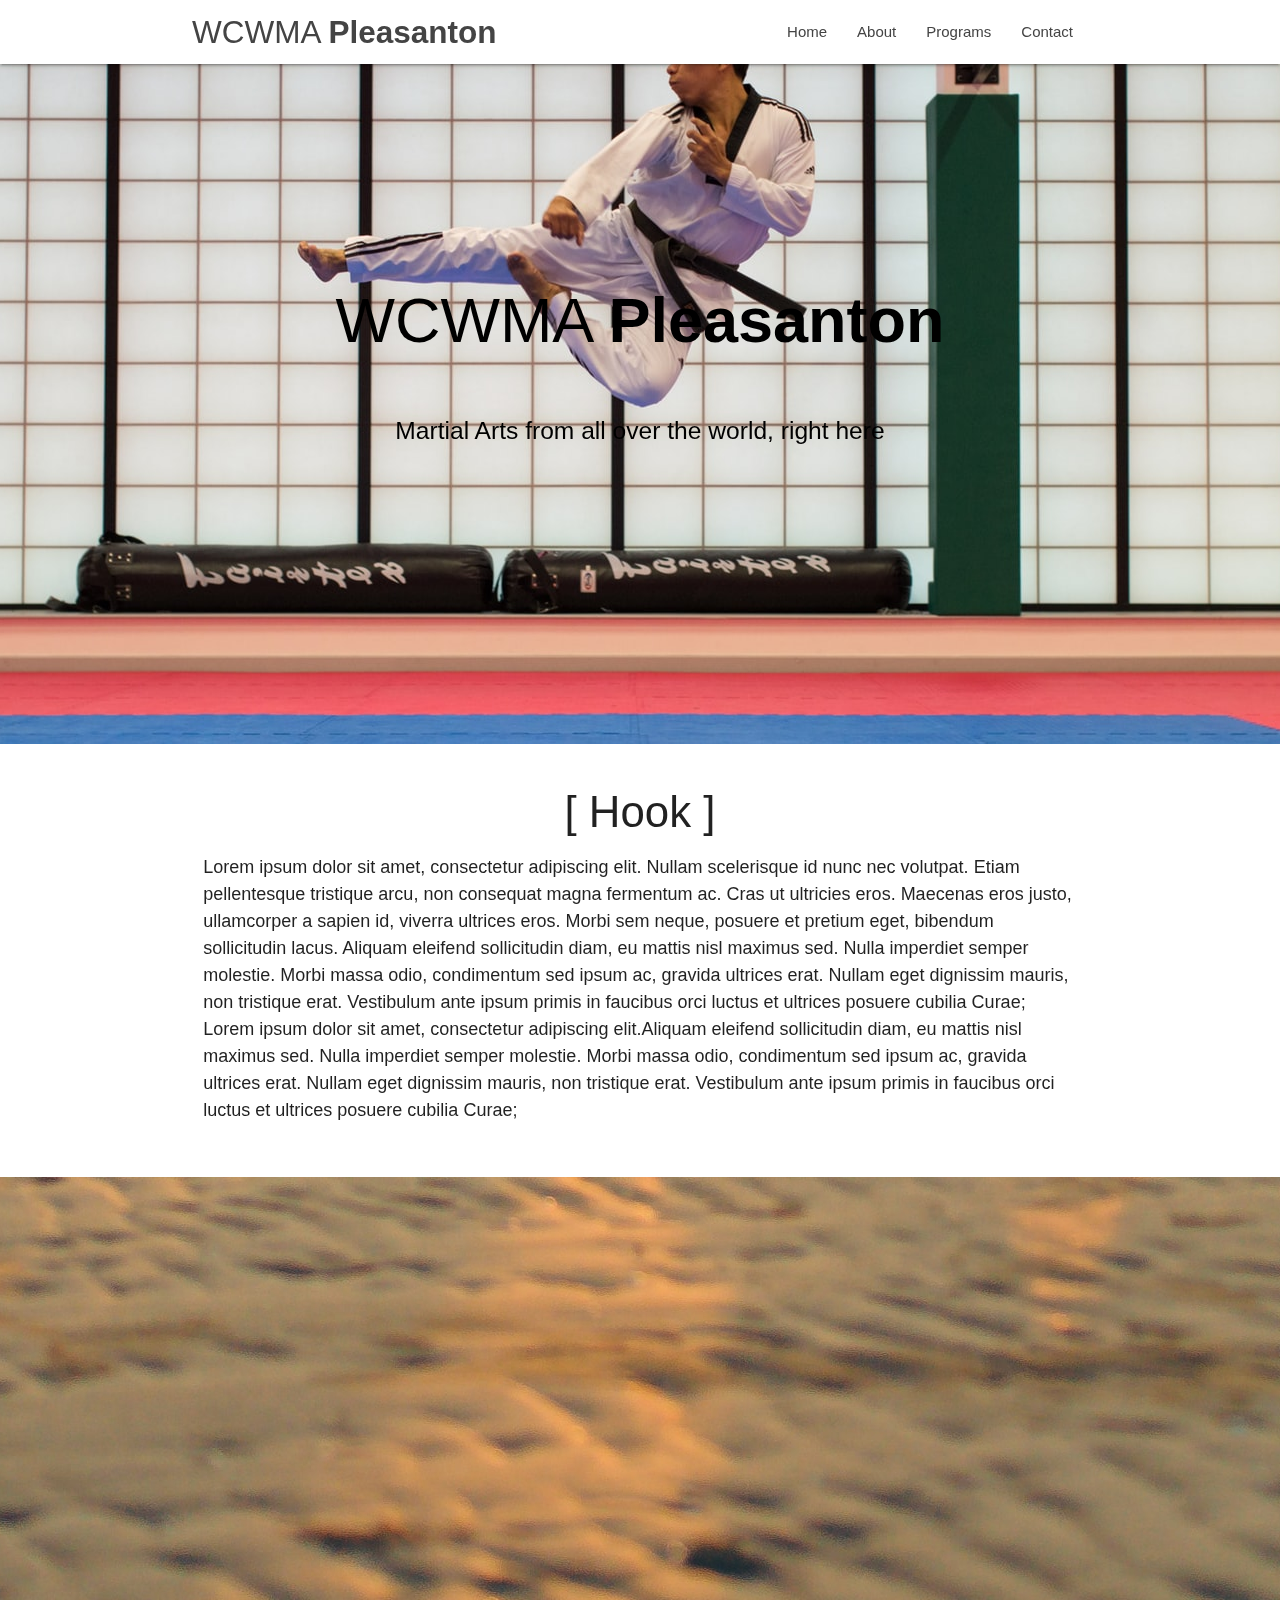
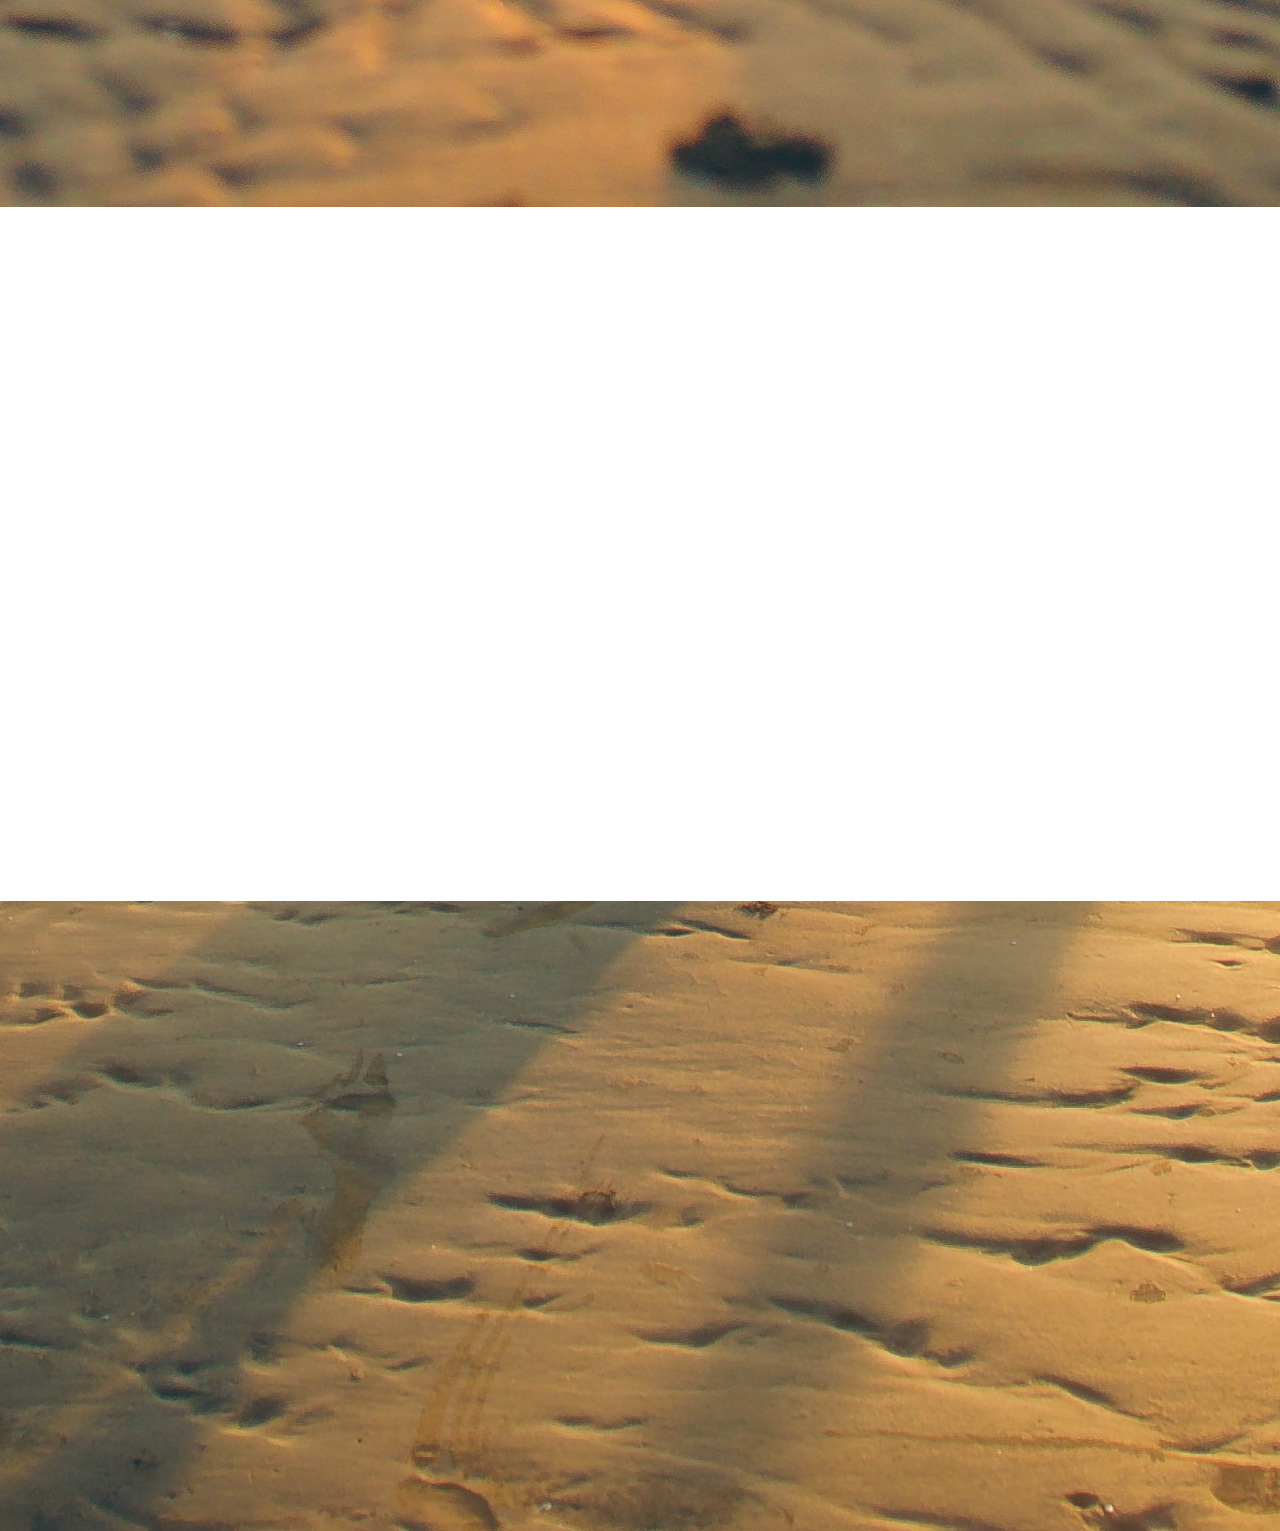
<file: index.html>
<!DOCTYPE html>
<html lang="en">
<head>
  <meta http-equiv="Content-Type" content="text/html; charset=UTF-8"/>
  <meta name="viewport" content="width=device-width, initial-scale=1"/>
  <title>WCWMA Pleasanton</title>

  <!-- CSS  -->
  <link href="https://fonts.googleapis.com/icon?family=Material+Icons" rel="stylesheet">
  <link href="css/materialize.css" type="text/css" rel="stylesheet" media="screen,projection"/>
  <link href="css/style.css" type="text/css" rel="stylesheet" media="screen,projection"/>
  <link href="https://unpkg.com/aos@2.3.1/dist/aos.css" rel="stylesheet">
</head>
<body>
  <nav class="white" role="navigation">
		  <div class="nav-wrapper container">
      			<a id="logo-container" href="#" class="brand-logo ">
		  			WCWMA <b>Pleasanton</b>
				</a>
				<ul class="right hide-on-med-and-down">
          <li><a href="#">Home</a></li>
					<li><a href="about.html">About</a></li>
					<li><a href="programs.html">Programs</a></li>
					<li><a href="contact.html">Contact</a></li>
				</ul>

				<ul id="nav-mobile" class="sidenav">
					<li><a href="#">Home</a></li>
					<li><a href="about.html">About</a></li>
					<li><a href="programs.html">Programs</a></li>
					<li><a href="contact.html">Contact</a></li>
				</ul>
     			<a href="#" data-target="nav-mobile" class="sidenav-trigger"><i class="material-icons">menu</i></a>
    		</div>
 		</nav>

  <div id="index-banner" class="parallax-container">
    <div class="section">
      <div class="container " id="title-background">
        <div class="row">
        	<h1 class="header col s12 center black-text">WCWMA <b>Pleasanton</b> </h1>
        </div>
        <div class="row center">
          <h5 class="header col s12 light black-text">
			  Martial Arts from all over the world, right here
			</h5>
        </div>
		<!---
        <div class="row center">
          <a href="http://materializecss.com/getting-started.html" id="download-button" class="btn-large waves-effect waves-light teal lighten-1">Get Started</a>
        </div>
        <br><br>
		-->
      </div>
    </div>
    <div class="parallax"><img src="res/man-kicking.jpg" alt="Home Pic"></div>
  </div>


  <div class="container">
    <div class="section">

      <!--   Icon Section   -->
	  <div class="row">
        <div class="col s12 center">
          <h3><i class="mdi-content-send brown-text"></i></h3>
          <h3>[ Hook ]</h3>
          <p class="left-align light">
          <t class="underline">
            Lorem ipsum dolor sit amet, consectetur adipiscing elit. Nullam scelerisque id nunc nec volutpat.
          </t> 
            Etiam pellentesque tristique arcu, non <t class="underline">consequat</t> magna fermentum ac. Cras ut ultricies eros. Maecenas eros justo, ullamcorper a sapien id, viverra ultrices eros. Morbi sem neque, posuere et pretium eget, bibendum sollicitudin lacus. Aliquam eleifend sollicitudin diam, eu mattis nisl maximus sed. Nulla imperdiet semper molestie. Morbi massa odio, condimentum sed ipsum ac, gravida ultrices erat. Nullam eget dignissim mauris, non tristique erat. Vestibulum ante ipsum primis in faucibus orci luctus et ultrices posuere cubilia Curae;
            Lorem ipsum dolor sit amet, consectetur adipiscing elit.Aliquam eleifend <t class="underline">sollicitudin</t> diam, eu mattis nisl maximus sed. Nulla imperdiet semper molestie. Morbi massa odio, condimentum sed ipsum ac, gravida ultrices erat. Nullam eget dignissim mauris, non tristique erat. Vestibulum ante ipsum primis in faucibus orci luctus et ultrices posuere cubilia Curae;
          </p>
        </div>
      </div>
      

    </div>
  </div>


  <div class="parallax-container valign-wrapper">
    
    <div class="parallax"><img src="res/beach.jpg" alt="Beach Training Pic"></div>
  </div>

  <div class="container">
    <div class="section">

      <div class="row">
        <div class="col s12 xl4"   data-aos="fade-up">
          <div class="icon-block">
            <h2 class="center brown-text"><i class="material-icons">whatshot</i></h2>
            <h5 class="center">Effective</h5>

            <p class="light" id="home-column-text">
              Lorem ipsum dolor sit amet, consectetur adipiscing elit.Aliquam eleifend sollicitudin diam, eu mattis nisl maximus sed. Nulla imperdiet semper molestie. Morbi massa odio, condimentum sed ipsum ac, gravida ultrices erat. Nullam eget dignissim mauris, non tristique erat. Vestibulum ante ipsum primis in faucibus orci luctus et ultrices posuere cubilia Curae;
              </p>
            </div>
        </div>

        <div class="col s12 xl4"   data-aos="fade-up">
          <div class="icon-block">
            <h2 class="center brown-text"><i class="material-icons">group</i></h2>
            <h5 class="center">Personal</h5>

            <p class="light" id="home-column-text">
              Morbi sem neque, posuere et pretium eget, bibendum sollicitudin lacus. Aliquam eleifend sollicitudin diam, eu mattis nisl maximus sed. Nulla imperdiet semper molestie. Morbi massa odio, condimentum sed ipsum ac, gravida ultrices erat. Nullam eget dignissim mauris, non tristique erat. Vestibulum ante ipsum primis in faucibus orci luctus et ultrices posuere cubilia Curae;
            </p>
            </div>
        </div>

        <div class="col s12 xl4"   data-aos="fade-up">
          <div class="icon-block">
            <h2 class="center brown-text"><i class="material-icons">settings</i></h2>
            <h5 class="center">Flexible</h5>

            <p class="light" id="home-column-text">
              Maecenas eros justo, ullamcorper a sapien id, viverra ultrices eros. Morbi sem neque, posuere et pretium eget, bibendum sollicitudin lacus. Aliquam eleifend sollicitudin diam, eu mattis nisl maximus sed. Nulla imperdiet semper molestie. Morbi massa odio, condimentum sed ipsum ac, gravida ultrices erat. Nullam eget dignissim mauris, non tristique erat. Vestibulum ante ipsum primis in faucibus orci luctus et ultrices posuere cubilia Curae;
              </p>
            </div>
        </div>
      </div>

    </div>
  </div>


  <div class="parallax-container valign-wrapper">
    
    <div class="parallax"><img src="res/beach-2.jpg" alt="Beach Training Pic"></div>
  </div>

  <!--
  <footer class="page-footer teal">
    <div class="container">
      <div class="row">
        <div class="col l6 s12">
          <h4 class="white-text">Contact</h4>
          <h6 class="white-text">westcoast@gmail.com</h6>
          <h6 class="white-text">123-456-7890</h6>
        </div>
        
      </div>
    </div>
  </footer>
-->

  <!--  Scripts-->
  <script src="https://code.jquery.com/jquery-2.1.1.min.js"></script>
  <script src="js/materialize.js"></script>
  <script src="js/init.js"></script>
  <script src="https://unpkg.com/aos@2.3.1/dist/aos.js"></script>

  <script>
    AOS.init();
  </script>

  </body>
</html>
</file>
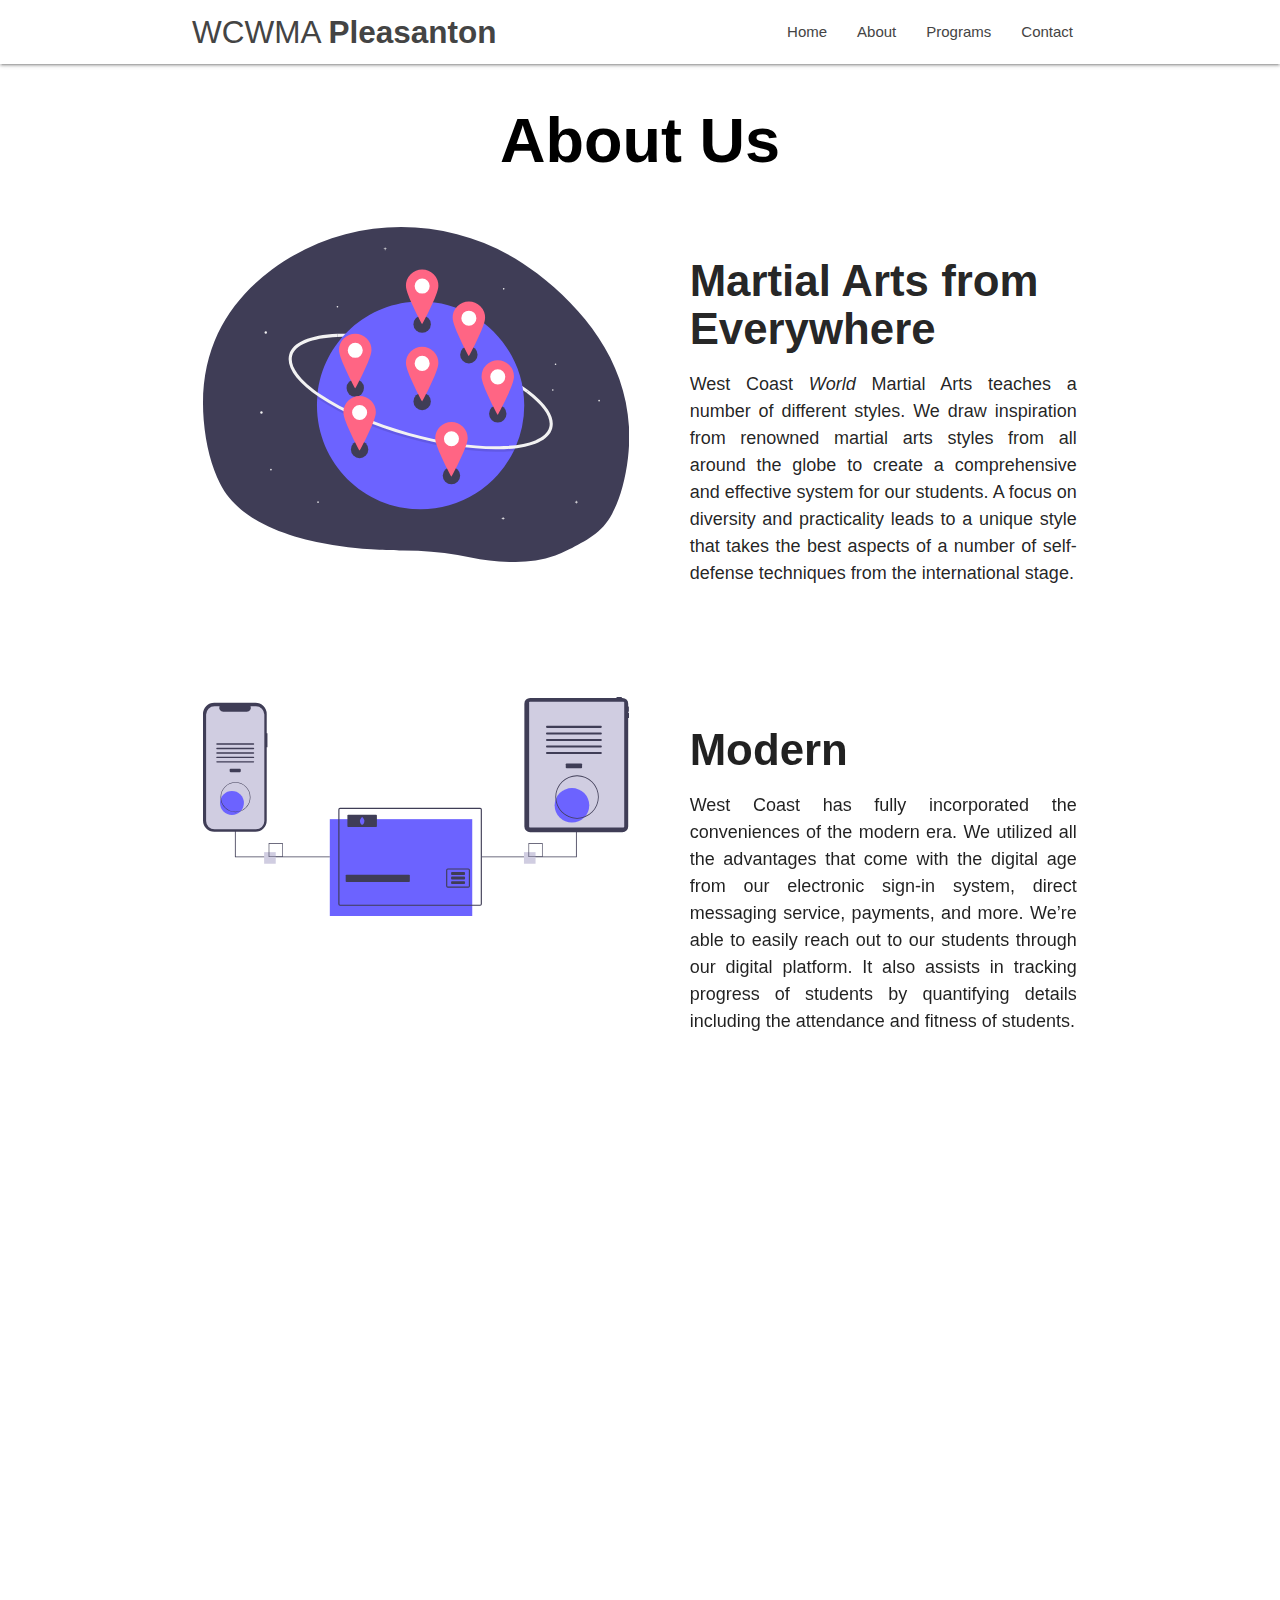
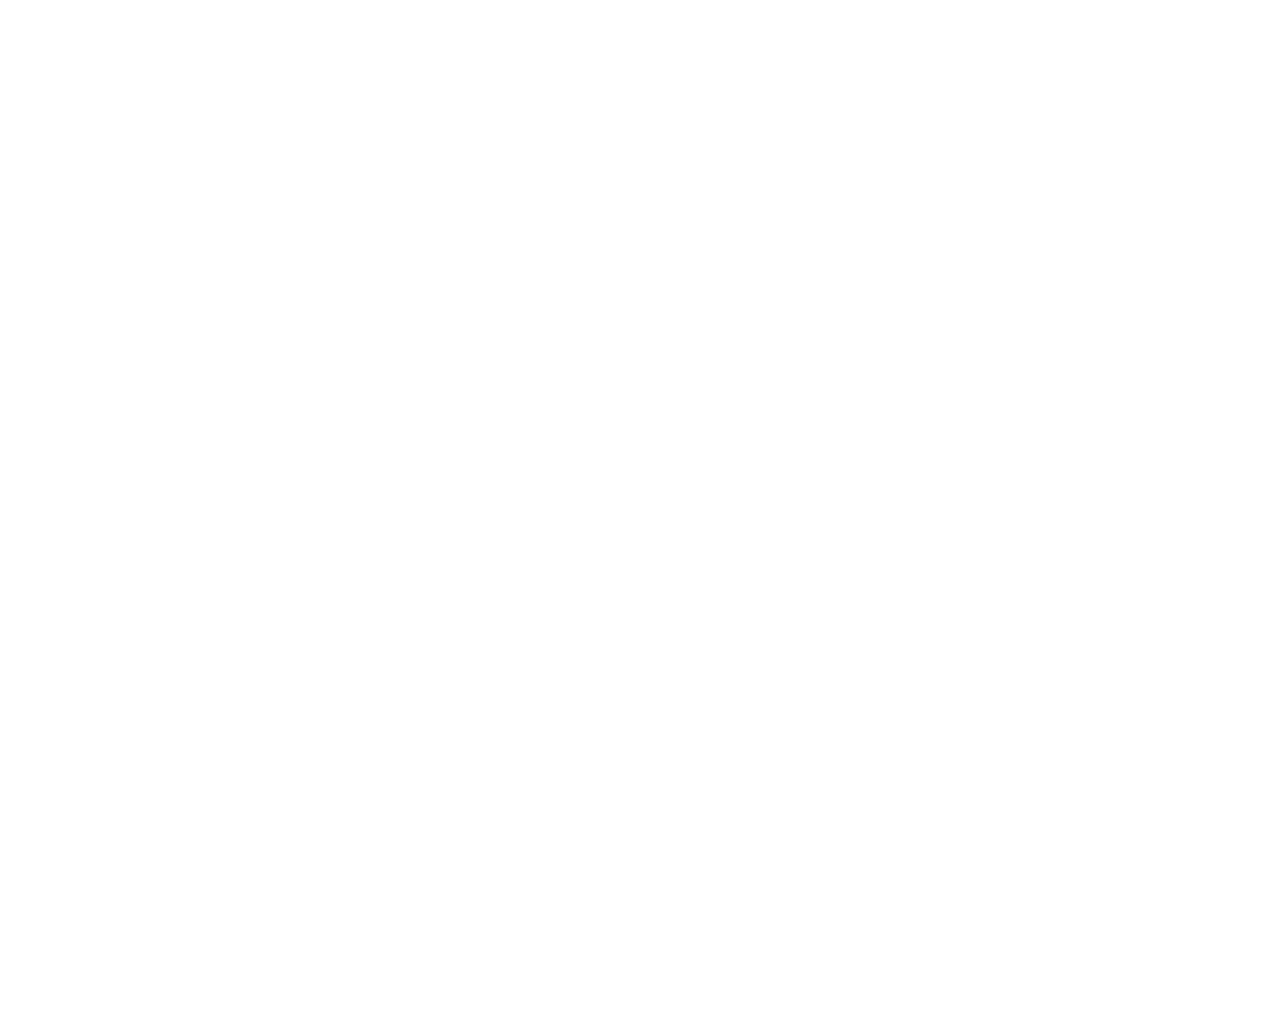
<file: about.html>
<!DOCTYPE html>
<html lang="en">
<head>
  <meta http-equiv="Content-Type" content="text/html; charset=UTF-8"/>
  <meta name="viewport" content="width=device-width, initial-scale=1"/>
  <title>WCWMA Pleasanton</title>

  <!-- CSS  -->
  <link href="https://fonts.googleapis.com/icon?family=Material+Icons" rel="stylesheet">
  <link href="css/materialize.css" type="text/css" rel="stylesheet" media="screen,projection"/>
  <link href="css/style.css" type="text/css" rel="stylesheet" media="screen,projection"/>
  <link href="https://unpkg.com/aos@2.3.1/dist/aos.css" rel="stylesheet">
</head>
<body>

      <nav class="white" role="navigation">
		  <div class="nav-wrapper container">
      			<a id="logo-container" href="index.html" class="brand-logo ">
		  			WCWMA <b>Pleasanton</b>
				</a>
				<ul class="right hide-on-med-and-down">
          <li><a href="index.html">Home</a></li>
          <li><a href="#">About</a></li>
					<li><a href="programs.html">Programs</a></li>
					<li><a href="contact.html">Contact</a></li>
				</ul>

				<ul id="nav-mobile" class="sidenav">
					<li><a href="index.html">Home</a></li>
          <li><a href="#">About</a></li>
					<li><a href="programs.html">Programs</a></li>
					<li><a href="contact.html">Contact</a></li>
				</ul>
     			<a href="#" data-target="nav-mobile" class="sidenav-trigger"><i class="material-icons">menu</i></a>
    		</div>
 		</nav>
      
    <!---<div id="index-banner" class="parallax-container">
        <div class="section">
          <div class="container " id="title-background">
            <div class="row">-->
                <h1 class="header col s12 center black-text" id=""><b>About Us</b></h1> <!---
            </div>
          </div>
        </div>
        <div class="parallax"><img src="res/man-kicking.jpg" alt="Home Pic"></div>
      </div>-->

    <div class="container"><!--
		<div class="icon-block">
			<h2 class="center"><i class="material-icons">expand_more</i></h2>
    </div>-->
      <div class="row about-container">
        <img class="col s12 l6" src="res/globe.svg">
        <div class="col s12 l6">
          <h3 class="bold">Martial Arts from Everywhere</h3>
          <p>
            West Coast <i>World</i> Martial Arts teaches a number of different styles. We draw inspiration from renowned martial arts styles from all around the globe to create a comprehensive and effective system for our students. A focus on diversity and practicality leads to a unique style that takes the best aspects of a number of self-defense techniques from the international stage. 
          </p>
        </div>
      </div>
        <div class="row about-container">
          <img class="col s12 l6" src="res/undraw_online_transactions_02ka.svg" data-aos="fade-up">
          <div class="col s12 l6" data-aos="fade-up">
            <h3 class="bold">Modern</h3>
            <p>
              West Coast has fully incorporated the conveniences of the modern era. We utilized all the advantages that come with the digital age from our electronic sign-in system, direct messaging service, payments, and more. We’re able to easily reach out to our students through our digital platform. It also assists in tracking progress of students by quantifying details including the attendance and fitness of students. 
            </p>
          </div>
        </div>
        <h3 class="center" id="meet-team" data-aos="fade-up">Meet the Team</h3>

        <div class="row profile_box"  data-aos="fade-up">
            <img src="res/kjnbrian_2.jpg" class="col s12 m4">
            <div class="col s12 m8">
                <h4><b>KJN Brian Go</b></h4>
                <h5><i>Founder, Master Instructor, 8th Degree Black Belt</i></h5>
                <p class="light">Brian has been training in the martial arts for 30+ years, teaching martial arts for 20+ years, and is a 7th degree black belt in Ernie Reyes’ West Coast World Martial Arts Association. Regarded as one of the top talents in the association, Brian for many years has been a member and captain of the world famous Ernie Reyes’ World Action Team, traveling the world to perform at the highest level for large crowds.
                  Always having had a passion for teaching martial arts to students of all ages and a goal to one day open his own school, KJN Brian finally opened West Coast World Martial Arts Pleasanton in May 2013. Throughout his martial arts career, he has learned from and been personally coached by the top martial arts instructors in the world, including KJN Donna Bernardi, and the founders of the association, KJN Ernie Reyes and KJN Tony Thompson. He continues to pass on his profound knowledge with future generations of martial arts students.</p>
            </div>
        </div>

        <div class="row profile_box"  data-aos="fade-up">
          <img src="res/default_profile.png" class="col s12 m4">
          <div class="col s12 m8">
              <h4><b>CGN Taino Tenney</b></h4>
              <p><i>Head Instructor, 1st Degree Black Belt</i></p>
              <p class="light">Etiam pellentesque tristique arcu, non <t class="underline">consequat</t> magna fermentum ac. Cras ut ultricies eros. Maecenas eros justo, ullamcorper a sapien id, viverra ultrices eros. Morbi sem neque, posuere et pretium eget, bibendum sollicitudin lacus. Aliquam eleifend sollicitudin diam, eu mattis nisl maximus sed. Nulla imperdiet semper molestie. Morbi massa odio, condimentum sed ipsum ac, gravida ultrices erat. Nullam eget dignissim mauris, non tristique erat. Vestibulum ante ipsum primis in faucibus orci luctus et ultrices posuere cubilia Curae;
                  Lorem ipsum dolor sit amet, consectetur adipiscing elit.Aliquam eleifend <t class="underline">sollicitudin</t> diam, eu mattis nisl maximus sed. Nulla imperdiet semper molestie. Morbi massa odio, condimentum sed ipsum ac, gravida ultrices erat. Nullam eget dignissim mauris, non tristique erat. Vestibulum ante ipsum primis in faucibus orci luctus et ultrices posuere cubilia Curae;
                </p>
          </div>
        </div>

        <h3 class="center" data-aos="fade-up">Our Style</h3>
        <p class="light" data-aos="fade-up">At Ernie Reyes’ West Coast World Martial Arts, we believe it is important to develop well-rounded, versatile martial artists that can adapt to any style of martial arts system. Rather than focus on a particular style or discipline, we offer a unique blending of traditional and modern martial arts through state of the art teaching methods. Each class is built around dynamic energy and an accelerated training style that is fun, exciting, educational, and empowering! And, more than just martial arts training, our system is a means for personal development and discipline that can lead to success in other areas of your life!</p>

    </div>





  <!--  Scripts-->
  <script src="https://code.jquery.com/jquery-2.1.1.min.js"></script>
  <script src="js/materialize.js"></script>
  <script src="js/init.js"></script>
  <script src="https://unpkg.com/aos@2.3.1/dist/aos.js"></script>

  <script>
    AOS.init();
  </script>

  </body>
</html>
</file>
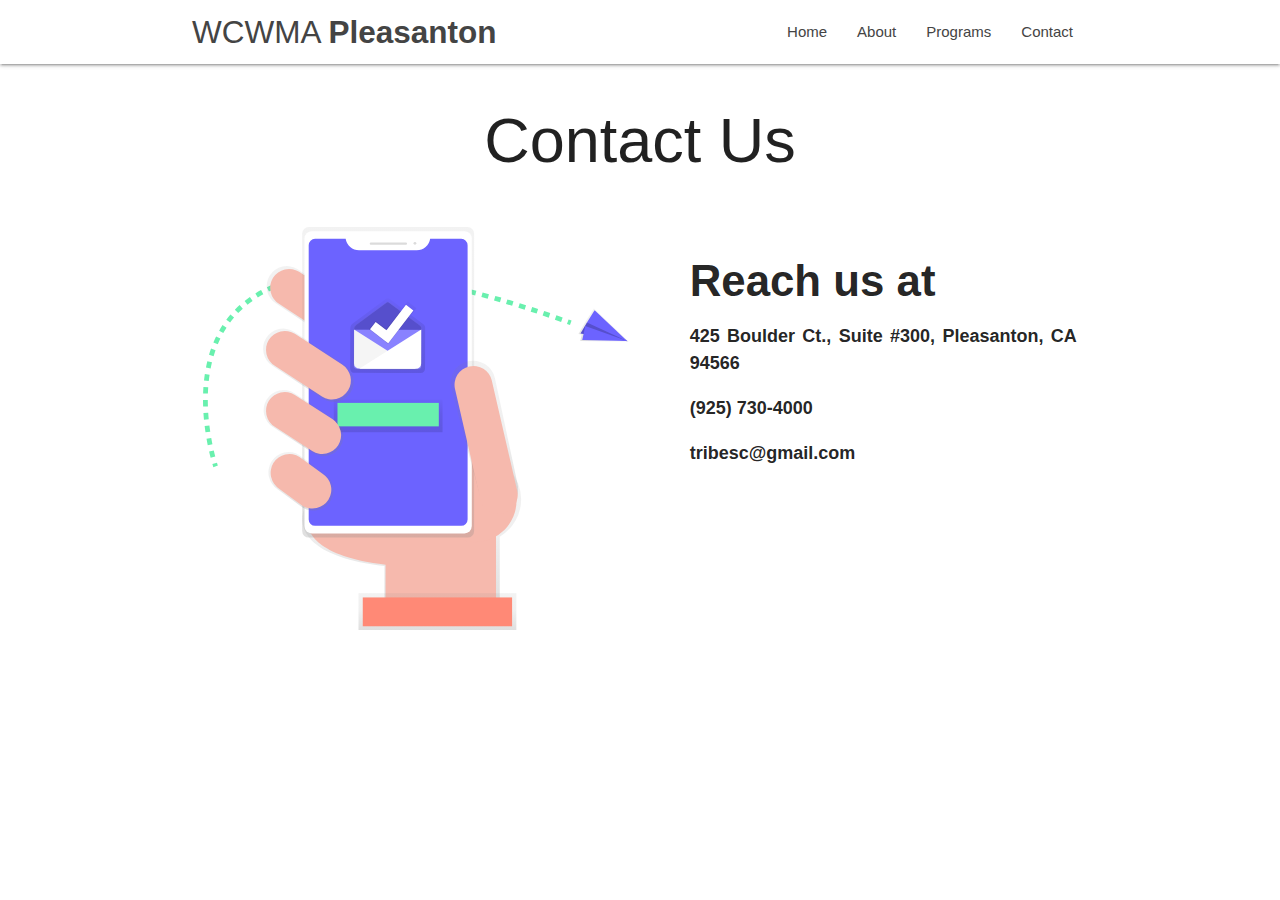
<file: contact.html>
<!DOCTYPE html>
<html lang="en">
<head>
  <meta http-equiv="Content-Type" content="text/html; charset=UTF-8"/>
  <meta name="viewport" content="width=device-width, initial-scale=1"/>
  <title>WCWMA Pleasanton</title>

  <!-- CSS  -->
  <link href="https://fonts.googleapis.com/icon?family=Material+Icons" rel="stylesheet">
  <link href="css/materialize.css" type="text/css" rel="stylesheet" media="screen,projection"/>
  <link href="css/style.css" type="text/css" rel="stylesheet" media="screen,projection"/>
  <link href="https://unpkg.com/aos@2.3.1/dist/aos.css" rel="stylesheet">
</head>
<body>
    
  <nav class="white" role="navigation">
    <div class="nav-wrapper container">
          <a id="logo-container" href="index.html" class="brand-logo ">
          WCWMA <b>Pleasanton</b>
      </a>
      <ul class="right hide-on-med-and-down">
        <li><a href="index.html">Home</a></li>
        <li><a href="about.html">About</a></li>
        <li><a href="programs.html">Programs</a></li>
        <li><a href="#">Contact</a></li>
      </ul>

      <ul id="nav-mobile" class="sidenav">
        <li><a href="index.html">Home</a></li>
        <li><a href="about.html">About</a></li>
        <li><a href="programs.html">Programs</a></li>
        <li><a href="#">Contact</a></li>
      </ul>
         <a href="#" data-target="nav-mobile" class="sidenav-trigger"><i class="material-icons">menu</i></a>
      </div>
   </nav>

	<div class="container">
    <h1 class="center">Contact Us</h1>
    
    <div class="row about-container">
      <img class="col s12 l6" src="res/undraw_mail_2_tqip.svg">
      <div class="col s12 l6">
        <h3 class="bold">Reach us at</h3>
				<p class="bold">425 Boulder Ct., Suite #300, Pleasanton, CA 94566</p>
				<p class="bold">(925) 730-4000</p>
				<p class="bold">tribesc@gmail.com</p>
      </div>
    </div>

    <!---
		<div class="row center">
			<div class="program_container col s12 l7">
				<h3>Reach us at</h3>
				<h5>425 Boulder Ct., Suite #300, Pleasanton, CA 94566</h5>
				<h5>(925) 730-4000</h5>
				<h5>tribesc@gmail.com</h5>
			</div>
			<div class="program_container col s12 l4" id="prog_summer">
				<h5>One month of classes and a uniform for only <b>$19.99</b>. Call us 
				today for a <b>FREE</b> intro class!</h5>
			</div>
		</div> -->
	</div>

  <!--  Scripts-->
  <script src="https://code.jquery.com/jquery-2.1.1.min.js"></script>
  <script src="js/materialize.js"></script>
  <script src="js/init.js"></script>
  <script src="https://unpkg.com/aos@2.3.1/dist/aos.js"></script>

  <script>
    AOS.init();
  </script>

  </body>
</html>
</file>
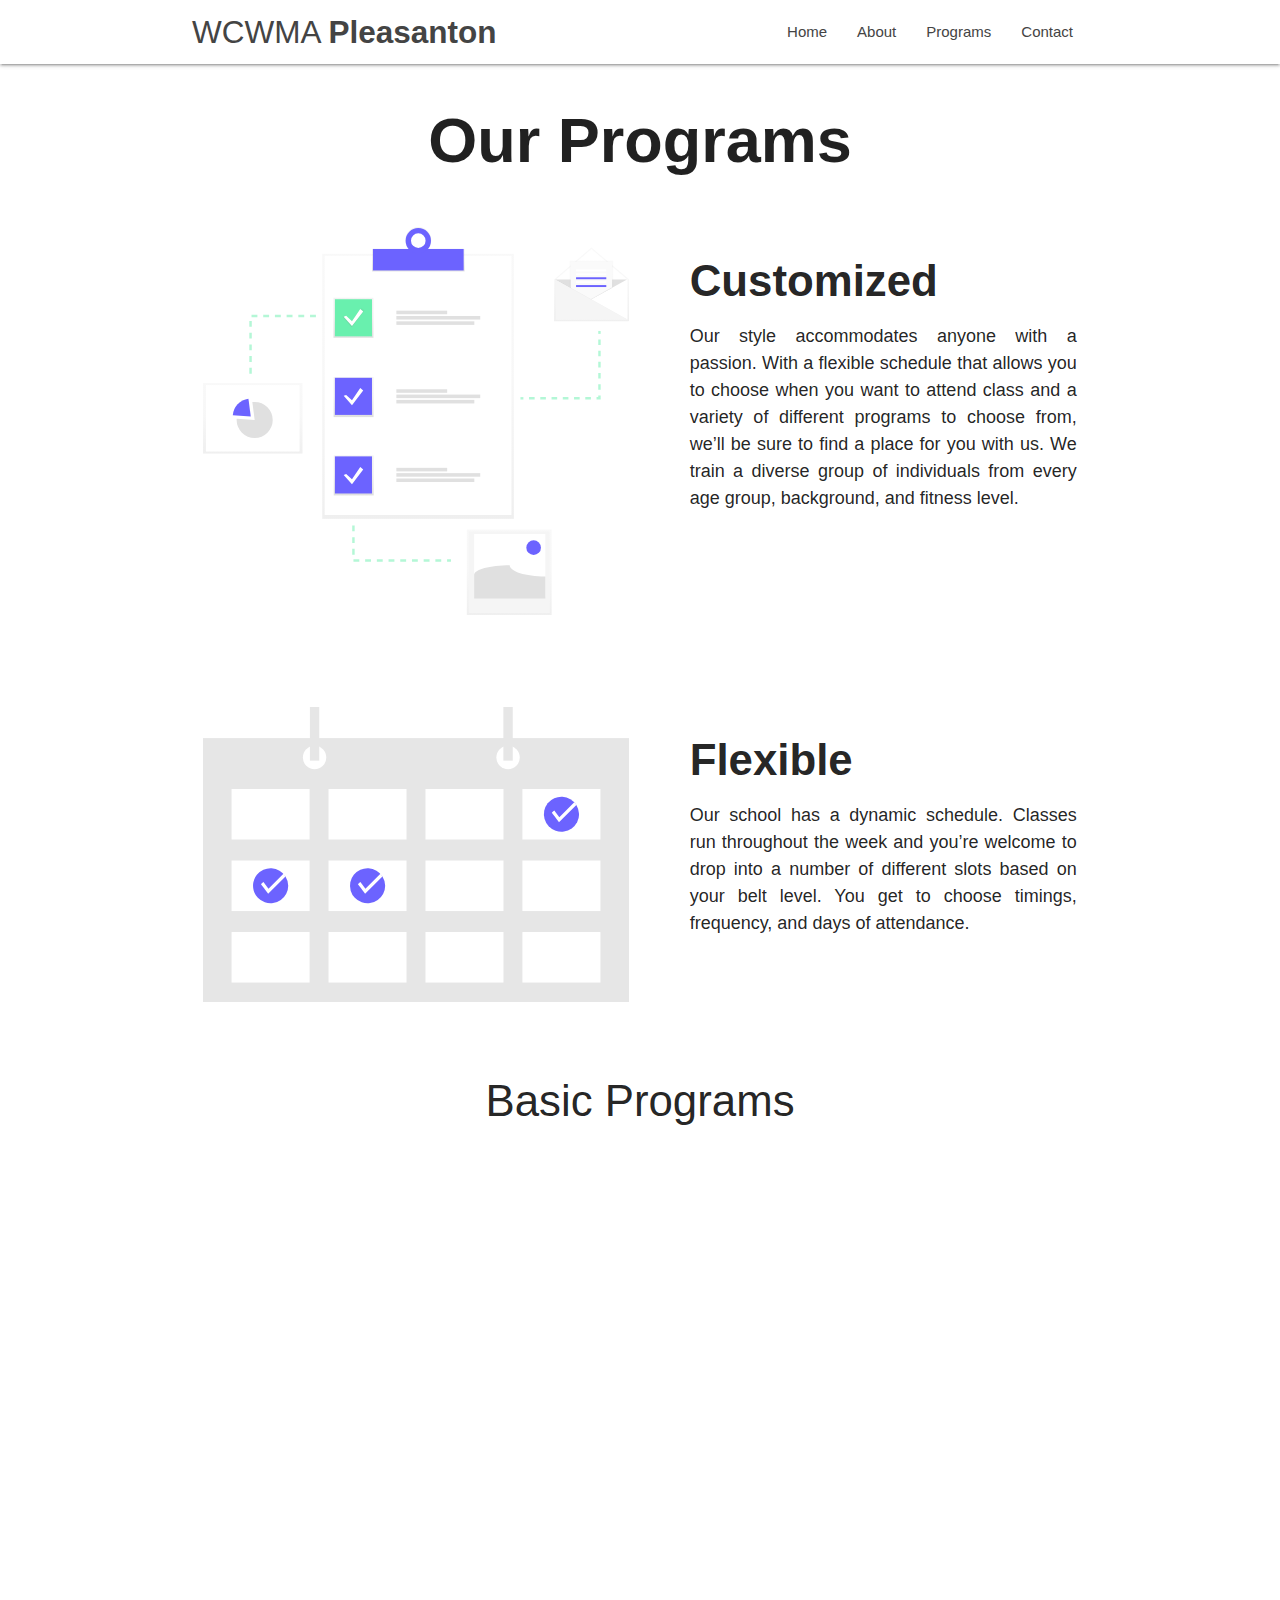
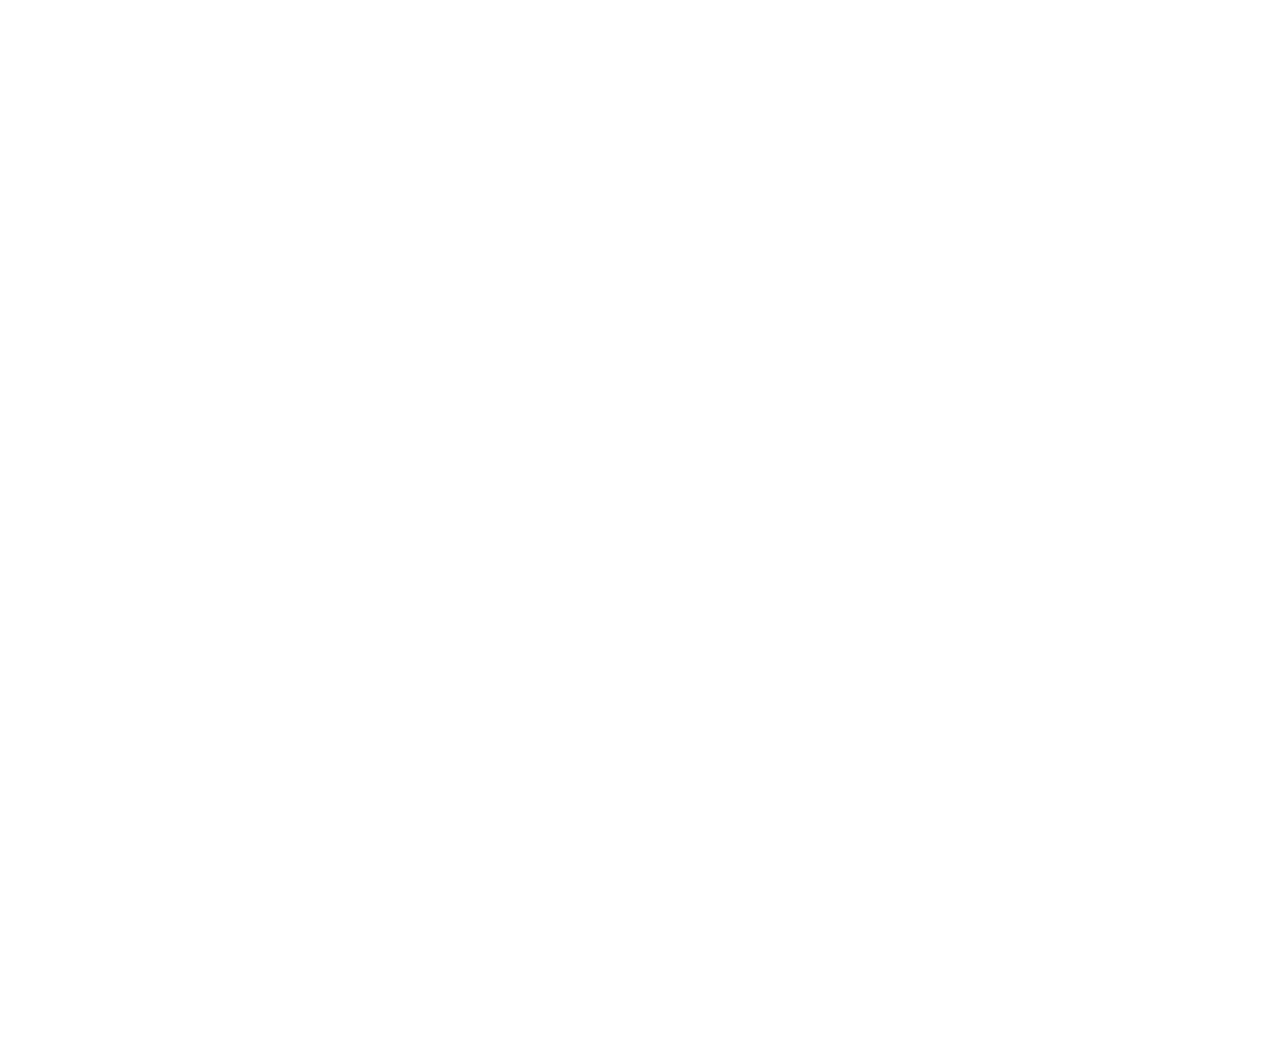
<file: programs.html>
<!DOCTYPE html>
<html lang="en">
<head>
  <meta http-equiv="Content-Type" content="text/html; charset=UTF-8"/>
  <meta name="viewport" content="width=device-width, initial-scale=1"/>
  <title>WCWMA Pleasanton</title>

  <!-- CSS  -->
  <link href="https://fonts.googleapis.com/icon?family=Material+Icons" rel="stylesheet">
  <link href="css/materialize.css" type="text/css" rel="stylesheet" media="screen,projection"/>
  <link href="css/style.css" type="text/css" rel="stylesheet" media="screen,projection"/>
  <link href="https://unpkg.com/aos@2.3.1/dist/aos.css" rel="stylesheet">
</head>
<body>
    
  <nav class="white" role="navigation">
    <div class="nav-wrapper container">
          <a id="logo-container" href="index.html" class="brand-logo ">
          WCWMA <b>Pleasanton</b>
      </a>
      <ul class="right hide-on-med-and-down">
        <li><a href="index.html">Home</a></li>
        <li><a href="about.html">About</a></li>
        <li><a href="#">Programs</a></li>
					<li><a href="contact.html">Contact</a></li>
      </ul>

      <ul id="nav-mobile" class="sidenav">
        <li><a href="index.html">Home</a></li>
        <li><a href="about.html">About</a></li>
        <li><a href="#">Programs</a></li>
					<li><a href="contact.html">Contact</a></li>
      </ul>
         <a href="#" data-target="nav-mobile" class="sidenav-trigger"><i class="material-icons">menu</i></a>
      </div>
   </nav>

   <div class="container">
     <h1 class="center"><b>Our Programs</b></h1>

      <div class="row about-container">
        <img class="col s12 l6" src="res/undraw_customer_survey_f9ur.svg">
        <div class="col s12 l6">
          <h3 class="bold">Customized</h3>
          <p>
            Our style accommodates anyone with a passion. With a flexible schedule that allows you to choose when you want to attend class and a variety of different programs to choose from, we’ll be sure to find a place for you with us. We train a diverse group of individuals from every age group, background, and fitness level. 
          </p>
        </div>
      </div>

      <div class="row about-container">
        <img class="col s12 l6" src="res/calender.svg">
        <div class="col s12 l6">
          <h3 class="bold">Flexible</h3>
          <p>
            Our school has a dynamic schedule. Classes run throughout the week and you’re welcome to drop into a number of different slots based on your belt level. You get to choose timings, frequency, and days of attendance. 
          </p>
        </div>
      </div>

     <h3 class="center">Basic Programs</h3>
     <div class="row">

       <div class="col s12 l6">
         <div class="program_container" id="prog_green" data-aos="fade-up">
           <h4 class="center">Lil' Dragon</h4>
		   <p class="light">
			   A martial arts program specifically designed for our youngest students starting at age 3+. 
			   In addition to building a strong foundation for self-defense in a fun, safe, and engaging 
			   environment, this program aims at developing core motor skills, strength, flexibility, 
			   focus, listening skills, self-confidence, and teamwork.
		   </p>
         </div>
       </div>

	   <div class="col s12 l6">
         <div class="program_container" id="prog_blue" data-aos="fade-up">
           <h4 class="center">Junior</h4>
		   <p class="light">
			   A martial arts program for Elementary/Middle school aged children. While developing a strong 
			   martial arts foundation, this program aims at providing children with the necessary tools to 
			   excel outside of the martial arts classroom as well by emphasizing building self-confidence, 
			   teamwork, focus, concentration, improving physical fitness, self-discipline, and respect.
		   </p>
         </div>
       </div>

	</div>
	 <div class="row">
	   <div class="col s12 l6">
         <div class="program_container" id="prog_orange" data-aos="fade-up">
           <h4 class="center">Teen/Adult</h4>
		   <p class="light">
			   A martial arts program for teens and adults. This program is designed for an age group that often represents a range of physical abilities, time constraints, and goals for practicing martial arts. You can be sure to get in great shape and reduce stress all while learning self-defense and martial arts in a social and supportive environment.
		   </p>
         </div>
       </div>

     </div>

	 <h3 class="center" data-aos="fade-up">Seasonal Programs</h3>

	 <div class="col s12">
		 <div class="program_container" id="prog_summer" data-aos="fade-up">
			 <h4 class="center"> Summer Camp</h4>
			 <p class="light">
				A martial arts program for teens and adults. This program is designed for an age group that often represents a range of physical abilities, time constraints, and goals for practicing martial arts. You can be sure to get in great shape and reduce stress all while learning self-defense and martial arts in a social and supportive environment.
			 </p>
		 </div>
	 </div>

	 <div class="col s12">
		 <div class="program_container" id="prog_winter" data-aos="fade-up">
			 <h4 class="center"> Winter Camp</h4>
			 <p class="light">
				A martial arts program for teens and adults. This program is designed for an age group that often represents a range of physical abilities, time constraints, and goals for practicing martial arts. You can be sure to get in great shape and reduce stress all while learning self-defense and martial arts in a social and supportive environment.
			 </p>
		 </div>
	 </div>

   </div>

  <!--  Scripts-->
  <script src="https://code.jquery.com/jquery-2.1.1.min.js"></script>
  <script src="js/materialize.js"></script>
  <script src="js/init.js"></script>
  <script src="https://unpkg.com/aos@2.3.1/dist/aos.js"></script>

  <script>
    AOS.init();
  </script>

  </body>
</html>
</file>
<file: css/style.css>
/* Custom Stylesheet */

html{
	overflow-x: hidden;
}

.underline {
  display: inline;
  background-image: linear-gradient(
        transparent 50%,
        #fff677 50%,
        #fffc3d 85%,
        transparent 65%,
        transparent 100%
    );
    background-repeat: no-repeat;
    background-size: 0% 100%;
    animation: animatedBackground 2s cubic-bezier(0.645, 0.045, 0.355, 1) 0.5s forwards;
}

.down-arrow{
  width: 0;
  height: 0;
  border-left: 20px solid transparent;
  border-right: 20px solid transparent;
  border-top: 20px solid black;
  padding-bottom: 10vh;
  display: block;
  transition: opacity 0.5s;
  animation: bounce 2.5s infinite;
}

.bold{
  font-weight: 600;
}

.about-container{
  padding-top: 3vh;
  padding-bottom: 5vh;
}

.about-container div h3{
  margin-left: 3vw;
  font-weight: 190%;
}

.about-container div p{
  margin-left: 3vw;
}

/* Home Page*/
#home-column-text{
  text-align: justify;
}


/* About Us */
.profile_box{
  margin-top: 5vh;
}

.profile_box img{
  border-radius: 55px;
  margin-left: 10vw;
  margin-bottom: 5vh;
}

.profile_box div h4{
  margin-top: 0;
}

#meet-team{
  margin-top: 5vh;
  margin-bottom: 7vh;
}



/* Programs */
.program_container{
  border-radius: 35px;
  /*
  border: 1px solid black;
  */
  box-shadow: 0px 0px 8px 1px rgba(0,0,0,0.2);
  margin: 15px;
  padding: 15px;
}

#prog_green{
	border-top: 8px solid #4caf50;
	border-bottom: 4px solid #4caf50;
	background-color: rgba(0,255,0,0.028);
}

#prog_blue{
	border-top: 8px solid #2196f3;
	border-bottom: 4px solid #2196f3;
	background-color: rgba(0,0,255,0.025);
}

#prog_orange{
	border-top: 8px solid #ff5722;
	border-bottom: 4px solid #ff5722;
	background-color: rgba(255,160,0,0.025);
}

#prog_summer{
	border-left: 6px solid #ff9800;
	border-right: 6px solid #ff9800;
	background-color: rgba(255,215,0,0.025);
}

#prog_winter{
	border-left: 6px solid #2196f3;
	border-right: 6px solid #2196f3;
	background-color: rgba(0,0,255,0.025);
}

/* Contact */
.largerIcon{
	padding-top: 10px;
	font-size: 110%;
}


/* MISC */
@keyframes animatedBackground {
  to {
      background-size: 100% 100%;
  }
}


/* PREMADE */
/**
 * Use this file to override Materialize files so you can update
 * the core Materialize files in the future
 *
 * Made By MaterializeCSS.com
 */

nav ul a,
nav .brand-logo {
  color: #444;
}


p {
  line-height: 1.8rem;
  font-size: 1.2em;
  text-align: justify;
}

.sidenav-trigger {
  color: #26a69a;
}

.parallax-container {
  min-height: 70vh;
  line-height: 0;
  height: auto;
  color: rgba(255,255,255,.9);
  padding-bottom: 10vh;
}
  .parallax-container .section {
    width: 100%;
		padding: 20vh;
	}

/*
#title-background{
border-radius: 45px;
padding-bottom: 20vh;
}
*/

@media only screen and (max-width : 992px) {
  .parallax-container .section {
	padding: 0;
    position: absolute;
    top: 40%;
  }
  #index-banner .section {
    top: 10%;
  }
  #logo-container{
	width: 100%;
	padding-left: 20vw;
	font-size: 150%;
	}
}

@media only screen and (max-width : 600px) {
  #index-banner .section {
    top: 0;
  }
}

.icon-block {
  padding: 0 15px;
}
.icon-block .material-icons {
  font-size: inherit;
}

footer.page-footer {
  margin: 0;
}
</file>
